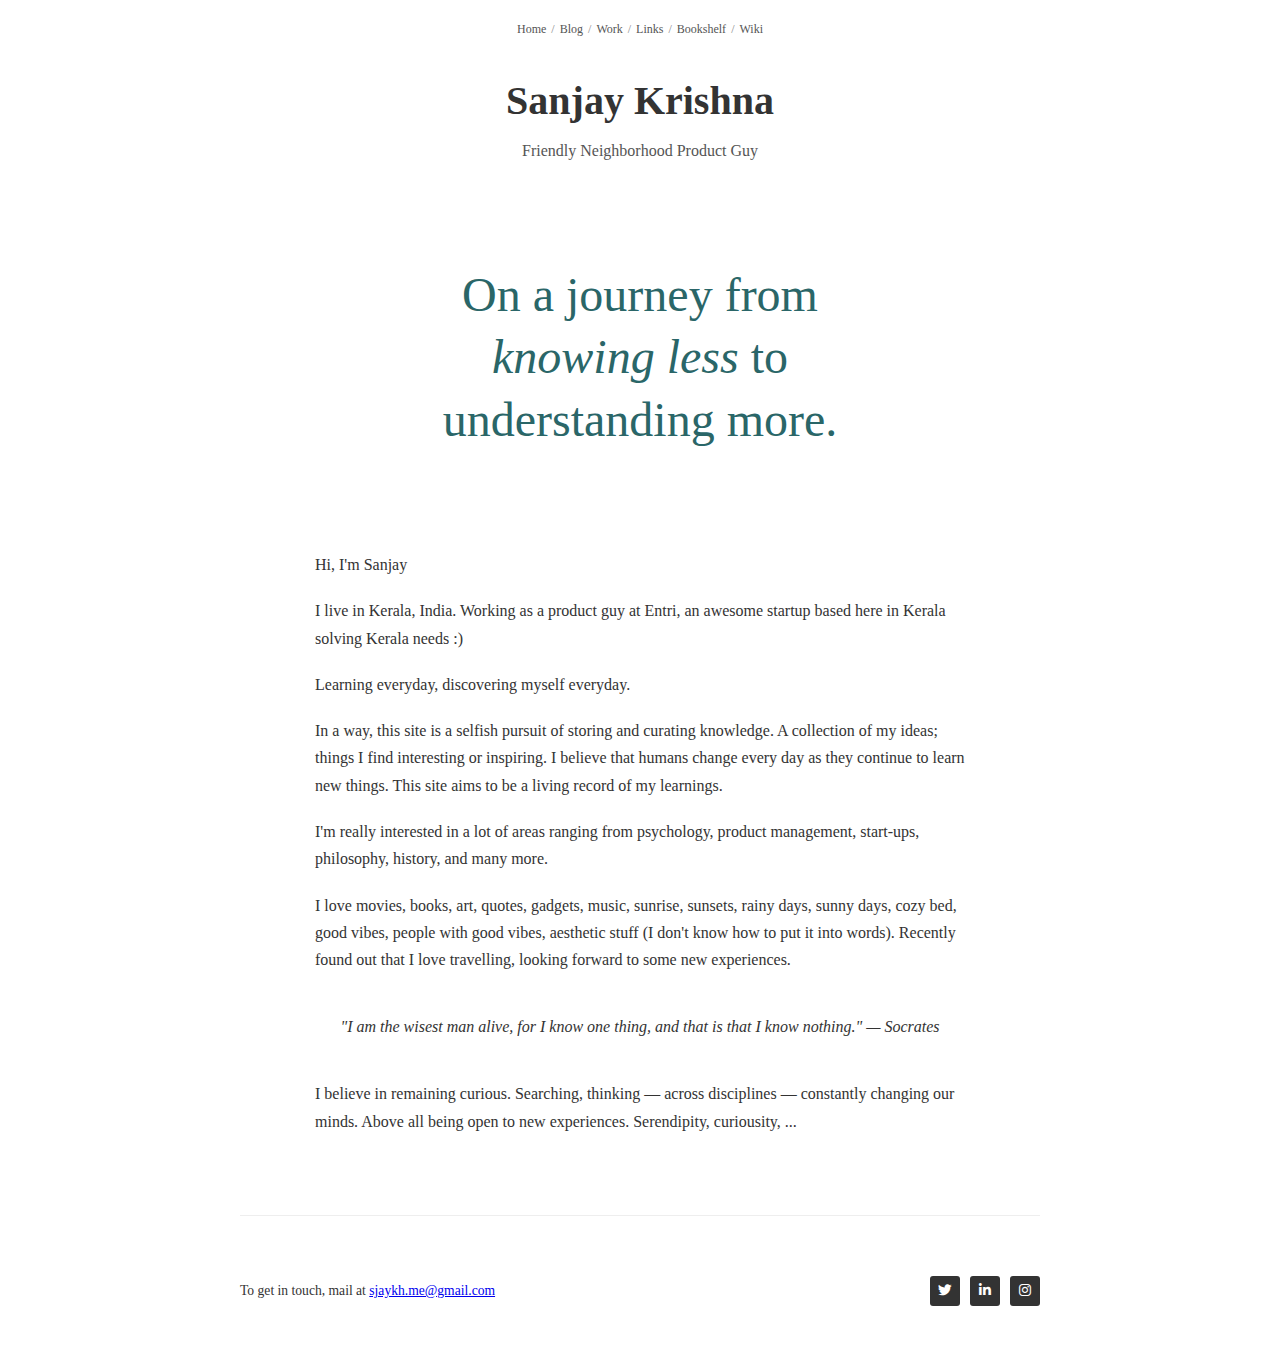
<file: index.html>
<!DOCTYPE html>
<html lang="en">
<head>
    <meta charset="UTF-8">
    <meta name="viewport" content="width=device-width, initial-scale=1.0, maximum-scale=1.0">
    <title>Sanjay Krishna</title>
    
    <!-- Favicon -->
    <link rel="icon" href="images/swirl.svg" type="image/svg+xml">
    <link rel="alternate icon" href="favicon.ico" type="image/x-icon">
    
    <link rel="stylesheet" href="https://cdnjs.cloudflare.com/ajax/libs/font-awesome/6.4.0/css/all.min.css">
    <style>
        body {
            font-family: Georgia, serif;
            line-height: 1.6;
            color: #333;
            max-width: 800px;
            margin: 0 auto;
            padding: 20px;
        }
        
        /* Top navigation */
        .top-nav {
            display: flex;
            justify-content: center;
            gap: 5px;
            margin-bottom: 30px;
            font-size: 0.75rem;
        }
        
        .top-nav a {
            color: #555;
            text-decoration: none;
        }
        
        .top-nav a:hover {
            text-decoration: underline;
        }
        
        .top-nav-separator {
            color: #888;
        }
        
        /* Header styles */
        .site-header {
            text-align: center;
            margin-bottom: 50px;
        }
        
        .site-title {
            font-size: 2.5rem;
            font-weight: bold;
            margin: 0 0 5px 0;
        }
        
        .site-subtitle {
            font-size: 1rem;
            font-weight: normal;
            margin: 0;
            color: #555;
        }
        
        /* Main content styles */
        .main-content {
            margin: 100px 0;
            text-align: center;
        }
        
        .tagline {
            font-size: 3rem;
            line-height: 1.3;
            color: #2a6668;
            margin-bottom: 40px;
            font-weight: normal;
            font-family: Georgia, serif;
        }
        
        .tagline em {
            font-style: italic;
        }
        
        /* Bio section */
        .bio {
            max-width: 650px;
            margin: 80px auto;
            text-align: left;
            font-family: Georgia, serif;
            font-size: 1rem;
            line-height: 1.7;
        }
        
        .bio p {
            margin-bottom: 1.2rem;
        }
        
        .quote {
            font-style: italic;
            max-width: 600px;
            margin: 40px auto;
            text-align: center;
            font-size: 1rem;
        }
        
        .divider {
            border-top: 1px solid #eee;
            margin: 40px 0;
        }
        
        /* Footer and contact */
        .footer {
            display: flex;
            justify-content: space-between;
            align-items: center;
            padding: 20px 0;
            font-size: 0.85rem;
        }
        
        .social-links {
            display: flex;
            gap: 10px;
        }
        
        .social-links a {
            display: inline-flex;
            justify-content: center;
            align-items: center;
            width: 30px;
            height: 30px;
            background: #333;
            color: white;
            border-radius: 3px;
            text-decoration: none;
            font-size: 0.85rem;
        }
        
        @media (max-width: 600px) {
            .top-nav {
                flex-wrap: wrap;
                justify-content: center;
            }
            
            .tagline {
                font-size: 2rem;
            }
            
            .footer {
                flex-direction: column;
                gap: 20px;
                align-items: flex-start;
            }
        }
    </style>
</head>
<body>
    <!-- Top navigation -->
    <nav class="top-nav">
        <a href="index.html">Home</a>
        <span class="top-nav-separator"> / </span>
        <a href="blogs.html">Blog</a>
        <span class="top-nav-separator"> / </span>
        <a href="work.html">Work</a>
        <span class="top-nav-separator"> / </span>
        <a href="links.html">Links</a>
        <span class="top-nav-separator"> / </span>
        <a href="bookshelf.html">Bookshelf</a>
        <span class="top-nav-separator"> / </span>
        <a href="https://wiki.sjaykh.in">Wiki</a>
    </nav>

    <!-- Centered header -->
    <header class="site-header">
        <h1 class="site-title">Sanjay Krishna</h1>
        <h2 class="site-subtitle">Friendly Neighborhood Product Guy</h2>
    </header>

    <main>
        <section class="main-content">
            <h2 class="tagline">On a journey from<br>
                <em>knowing less</em> to<br>
                understanding more.
            </h2>
        </section>

        <section class="bio">
            <p>Hi, I'm Sanjay</p>
            
            <p>I live in Kerala, India. Working as a product guy at Entri, an awesome startup based here in Kerala solving Kerala needs :) </p>
            
            <p>Learning everyday, discovering myself everyday.</p>

            <p>In a way, this site is a selfish pursuit of storing and curating knowledge. A collection of my ideas; things I find interesting or inspiring. I believe that humans change every day as they continue to learn new things. This site aims to be a living record of my learnings.</p>
            
            <p>I'm really interested in a lot of areas ranging from psychology, product management, start-ups, philosophy, history, and many more.</p>
            
            <p>I love movies, books, art, quotes, gadgets, music, sunrise, sunsets, rainy days, sunny days, cozy bed, good vibes, people with good vibes, aesthetic stuff (I don't know how to put it into words). Recently found out that I love travelling, looking forward to some new experiences.</p>
            
            <div class="quote">
                "I am the wisest man alive, for I know one thing, and that is that I know nothing." — Socrates
            </div>
            
            <p>I believe in remaining curious. Searching, thinking — across disciplines — constantly changing our minds. Above all being open to new experiences. Serendipity, curiousity, ...</p>
        </section>
    </main>

    <div class="divider"></div>
    
    <footer class="footer">
        <div>To get in touch, mail at <a href="mailto:sjaykh.me@gmail.com">sjaykh.me@gmail.com</a></div>
        
        <div class="social-links">
            <a href="https://twitter.com/sjaykh" aria-label="Twitter"><i class="fab fa-twitter"></i></a>
            <a href="https://www.linkedin.com/in/sjaykh/" aria-label="LinkedIn"><i class="fab fa-linkedin-in"></i></a>
            <a href="https://www.instagram.com/sjaykh/" aria-label="Instagram"><i class="fab fa-instagram"></i></a>
        </div>
    </footer>

    <script src="js/github-blog-loader.js"></script>
</body>
</html>
</file>
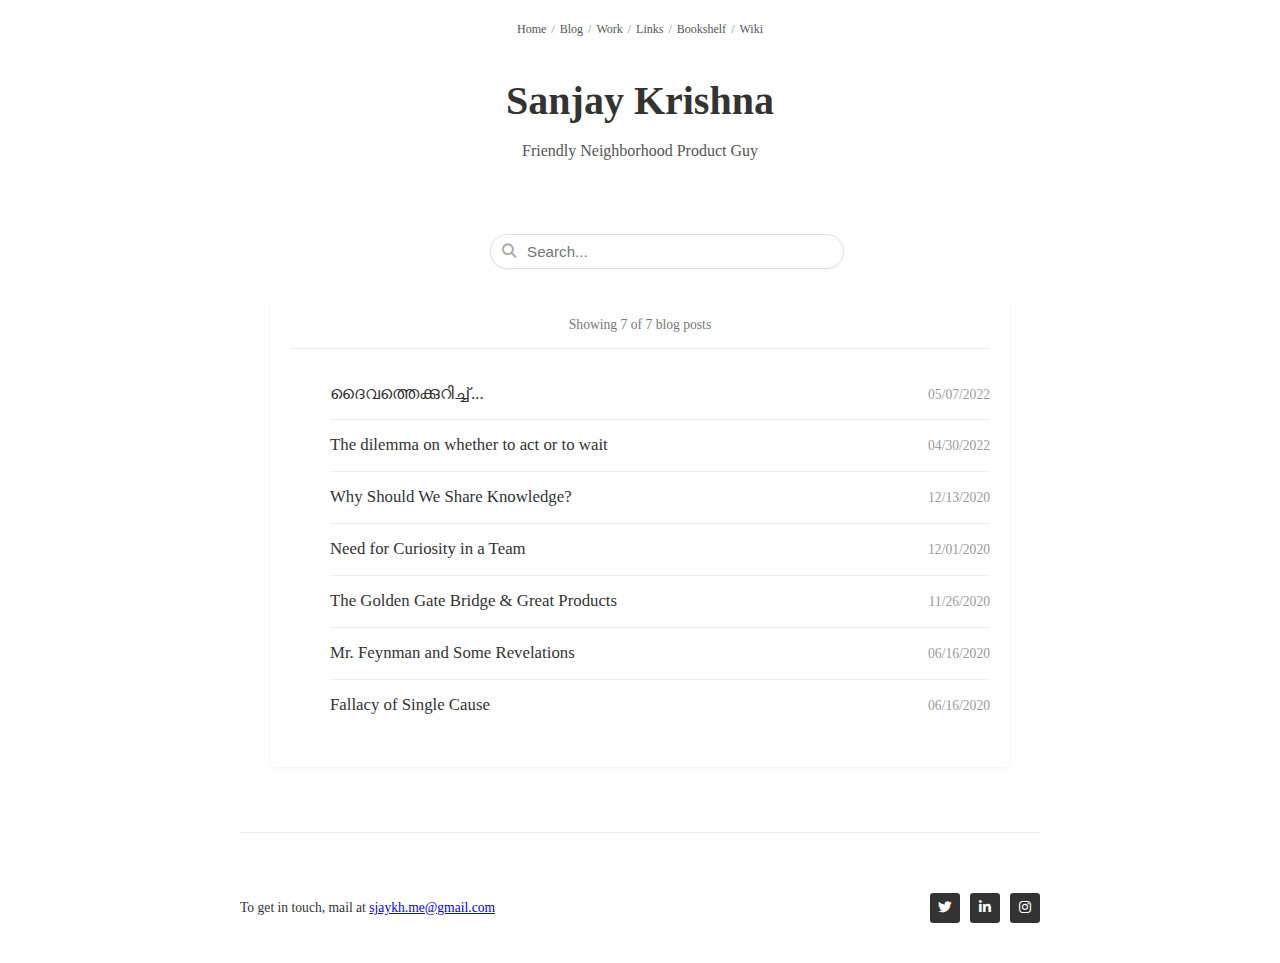
<file: blogs.html>
<!DOCTYPE html>
<html lang="en">
<head>
    <meta charset="UTF-8">
    <meta name="viewport" content="width=device-width, initial-scale=1.0, maximum-scale=1.0">
    <title>Blog - Sanjay Krishna</title>
    
    <!-- Favicon -->
    <link rel="icon" href="images/swirl.svg" type="image/svg+xml">
    <link rel="alternate icon" href="favicon.ico" type="image/x-icon">
    
    <link rel="stylesheet" href="https://cdnjs.cloudflare.com/ajax/libs/font-awesome/6.4.0/css/all.min.css">
    <style>
        body {
            font-family: Georgia, serif;
            line-height: 1.6;
            color: #333;
            max-width: 800px;
            margin: 0 auto;
            padding: 20px;
        }
        
        /* Top navigation */
        .top-nav {
            display: flex;
            justify-content: center;
            gap: 5px;
            margin-bottom: 30px;
            font-size: 0.75rem;
        }
        
        .top-nav a {
            color: #555;
            text-decoration: none;
        }
        
        .top-nav a:hover {
            text-decoration: underline;
        }
        
        .top-nav-separator {
            color: #888;
        }
        
        /* Header styles */
        .site-header {
            text-align: center;
            margin-bottom: 50px;
        }
        
        .site-title {
            font-size: 2.5rem;
            font-weight: bold;
            margin: 0 0 5px 0;
        }
        
        .site-subtitle {
            font-size: 1rem;
            font-weight: normal;
            margin: 0;
            color: #555;
        }
        
        /* Blog content styles */
        .blog-container {
            margin: 40px 0;
        }
        
        .blog-title {
            font-size: 2rem;
            color: #2a6668;
            margin-bottom: 20px;
        }
        
        /* Blog post styles */
        .blog-post {
            margin-bottom: 50px;
        }
        
        .post-title {
            font-size: 1.6rem;
            margin-bottom: 10px;
        }
        
        .post-date {
            color: #777;
            font-size: 0.9rem;
            margin-bottom: 15px;
            font-style: italic;
        }
        
        .post-content {
            margin-top: 15px;
        }
        
        .post-link {
            color: #2a6668;
            text-decoration: none;
        }
        
        .post-link:hover {
            text-decoration: underline;
        }
        
        /* Blog loader container */
        #blog-posts {
            margin-top: 30px;
        }
        
        .divider {
            border-top: 1px solid #eee;
            margin: 40px 0;
        }
        
        /* Footer and contact */
        .footer {
            display: flex;
            justify-content: space-between;
            align-items: center;
            padding: 20px 0;
            font-size: 0.85rem;
        }
        
        .social-links {
            display: flex;
            gap: 10px;
        }
        
        .social-links a {
            display: inline-flex;
            justify-content: center;
            align-items: center;
            width: 30px;
            height: 30px;
            background: #333;
            color: white;
            border-radius: 3px;
            text-decoration: none;
            font-size: 0.85rem;
        }
        
        @media (max-width: 600px) {
            .top-nav {
                flex-wrap: wrap;
                justify-content: center;
            }
            
            .footer {
                flex-direction: column;
                gap: 20px;
                align-items: flex-start;
            }
        }
        .container {
            max-width: 800px;
            margin: 0 auto;
            padding: 0 15px;
        }
        
        /* Search at top */
        .search-container {
            display: flex;
            justify-content: center;
            padding: 20px 0 10px;
            margin-bottom: 15px;
        }

        .search-input-wrapper {
            position: relative;
            width: 300px;
        }

        .search-input-wrapper input {
            width: 100%;
            padding: 8px 16px;
            padding-left: 36px; /* Space for the icon */
            border: 1px solid #e0e0e0;
            border-radius: 20px;
            font-size: 0.95rem;
            background-color: white;
            box-shadow: 0 1px 3px rgba(0,0,0,0.05);
            transition: all 0.2s ease;
        }

        .search-input-wrapper input:focus {
            outline: none;
            border-color: #ff3300;
            box-shadow: 0 2px 5px rgba(52, 152, 219, 0.1);
        }
        
        .search-icon {
            position: absolute;
            left: 12px;
            top: 50%;
            transform: translateY(-50%);
            color: #aaa;
            font-size: 0.9rem;
            z-index: 1;
            pointer-events: none; /* Ensure it doesn't interfere with input */
        }
        
        .search-container.active .search-icon {
            color: #ff3300;
        }
        
        .search-container.active input {
            border-color: #ff3300;
            box-shadow: 0 2px 5px rgba(52, 152, 219, 0.15);
        }
        
        .search-results-info {
            color: #777;
            font-size: 0.9rem;
            text-align: center;
            margin-bottom: 15px;
            font-style: italic;
        }
        
        /* Clean blog listing styles */
        .post-count {
            margin-bottom: 20px;
            color: #777;
            font-size: 0.85rem;
            text-align: center;
            padding-bottom: 12px;
            border-bottom: 1px solid #eee;
        }
        
        .blog-entries {
            max-width: 700px;
            margin: 0 auto;
            background-color: white;
            border-radius: 5px;
            box-shadow: 0 1px 3px rgba(0,0,0,0.05);
            padding: 20px;
        }
        
        .blog-post-list {
            list-style: none;
        }
        
        .blog-post-item {
            padding: 12px 0;
            border-bottom: 1px solid #eee;
            display: flex;
            justify-content: space-between;
            align-items: baseline;
        }
        
        .blog-post-item:last-child {
            border-bottom: none;
        }
        
        .blog-post-title {
            font-size: 1.05rem;
            color: #333;
            text-decoration: none;
            font-weight: 500;
            flex: 1;
            transition: color 0.2s ease;
        }
        
        .blog-post-title:hover {
            color: #ff3300;
        }
        
        .blog-post-date {
            color: #999;
            font-size: 0.85rem;
            margin-left: 15px;
        }
        
        /* Pagination styles */
        .pagination {
            margin-top: 25px;
            display: flex;
            justify-content: center;
            gap: 6px;
        }
        
        .pagination button {
            border: 1px solid #eee;
            background: white;
            padding: 6px 12px;
            cursor: pointer;
            border-radius: 3px;
            font-size: 0.85rem;
            transition: all 0.2s ease;
        }
        
        .pagination button:hover {
            background: #f5f5f5;
            border-color: #ddd;
        }
        
        .pagination button.active {
            background: #ff3300;
            color: white;
            border-color: #ff3300;
            font-weight: 500;
        }
        
        /* Loading indicator */
        .loading {
            text-align: center;
            padding: 30px;
            color: #777;
        }

        /* Error and empty state styles */
        .error, .empty-state {
            text-align: center;
            padding: 40px 20px;
            color: #666;
        }

        .error {
            background-color: #fff8f8;
            border: 1px solid #fee;
            border-radius: 5px;
        }

        .error p {
            margin-bottom: 10px;
        }

        .error .hint {
            font-size: 0.9rem;
            color: #999;
            max-width: 600px;
            margin: 0 auto;
        }

        .empty-state {
            display: flex;
            flex-direction: column;
            align-items: center;
            justify-content: center;
        }

        .empty-state i {
            font-size: 3rem;
            color: #ddd;
            margin-bottom: 15px;
        }

        .empty-state p {
            font-size: 1.1rem;
            margin-bottom: 10px;
        }

        .empty-state .hint {
            font-size: 0.9rem;
            color: #999;
            max-width: 400px;
        }

        /* Debug section styles */
        .debug-section {
            margin-top: 20px;
            background-color: #f5f5f5;
            border: 1px solid #ddd;
            border-radius: 5px;
            padding: 20px;
            font-family: monospace;
            font-size: 0.85rem;
            color: #333;
            max-height: 300px;
            overflow: auto;
        }

        .debug-section h3 {
            margin-bottom: 10px;
            font-size: 1rem;
            font-weight: bold;
        }

        .debug-section pre {
            white-space: pre-wrap;
            word-break: break-all;
        }

        .debug-section .debug-log {
            margin-bottom: 5px;
            padding: 5px;
            border-bottom: 1px solid #eee;
        }

        .debug-section .error-log {
            color: #d33;
            background-color: #fff8f8;
        }
        
        /* Responsive adjustments */
        @media (max-width: 600px) {
            .blog-post-item {
                flex-direction: column;
                gap: 3px;
            }
            
            .blog-post-date {
                margin-left: 0;
                font-size: 0.75rem;
            }
            
            .search-input-wrapper input {
                width: 100%;
            }
            .search-icon {
                left: 20px;
            }
        }
    </style>
</head>
<body>
    <!-- Top navigation -->
    <nav class="top-nav">
        <a href="index.html">Home</a>
        <span class="top-nav-separator"> / </span>
        <a href="blogs.html">Blog</a>
        <span class="top-nav-separator"> / </span>
        <a href="work.html">Work</a>
        <span class="top-nav-separator"> / </span>
        <a href="links.html">Links</a>
        <span class="top-nav-separator"> / </span>
        <a href="bookshelf.html">Bookshelf</a>
        <span class="top-nav-separator"> / </span>
        <a href="wiki.sjaykh.in">Wiki</a>
    </nav>

    <!-- Centered header -->
    <header class="site-header">
        <h1 class="site-title">Sanjay Krishna</h1>
        <h2 class="site-subtitle">Friendly Neighborhood Product Guy</h2>
    </header>

    <main class="blog-container">
        <div class="container" style="margin-top: 30px;">
            <div class="search-container">
                <div class="search-input-wrapper">
                    <i class="fas fa-search search-icon"></i>
                    <input type="text" id="search-input" placeholder="Search...">
                </div>
            </div>
            
            <div id="blog-entries" class="blog-entries">
                <div class="loading">Loading blogs...</div>
            </div>
            
            <div id="pagination" class="pagination">
                <!-- Pagination buttons will be added here dynamically -->
            </div>
        </div>
    </main>

    <div class="divider"></div>
    
    <footer class="footer">
        <div>To get in touch, mail at <a href="mailto:sjaykh.me@gmail.com">sjaykh.me@gmail.com</a></div>
        
        <div class="social-links">
            <a href="https://twitter.com/sjaykh" aria-label="Twitter"><i class="fab fa-twitter"></i></a>
            <a href="https://www.linkedin.com/in/sjaykh/" aria-label="LinkedIn"><i class="fab fa-linkedin-in"></i></a>
            <a href="https://www.instagram.com/sjaykh/" aria-label="Instagram"><i class="fab fa-instagram"></i></a>
        </div>
    </footer>

    <script src="js/github-blog-loader.js"></script>
    <script>
        // Blog posts data - will be populated from blogs folder
        let allPosts = [];
        // Create a blog loader instance
        const blogLoader = new LocalBlogLoader('blogs');
    
        // Variables for pagination
        const postsPerPage = 20;
        let currentPage = 1;
    
        // Initialize the blog listing page
        document.addEventListener('DOMContentLoaded', function() {
            const blogContainer = document.getElementById('blog-entries');
            
            if (blogContainer) {
                loadBlogPosts();
            } else {
                console.error('Could not find blog-entries element!');
            }
            
            // Set up pagination container
            const paginationContainer = document.getElementById('pagination');
            if (!paginationContainer) {
                console.log('No pagination container found');
            }
            
            // Set up search functionality
            const searchInput = document.getElementById('search-input');
            if (searchInput) {
                searchInput.addEventListener('input', handleSearch);
            } else {
                console.error('Could not find search-input element!');
            }
        });
    
        // Load blog posts
        async function loadBlogPosts() {
            const blogContainer = document.getElementById('blog-entries');
            
            try {
                // Clear any existing content and show loading
                blogContainer.innerHTML = '<div class="loading">Loading blogs...</div>';
                
                // Fetch blog posts from the blogs folder
                allPosts = await blogLoader.fetchBlogPosts();
                
                console.log(`Loaded ${allPosts.length} blog posts from the directory`);
                
                // Sort posts by date in descending order (newest first)
                allPosts.sort((a, b) => {
                    const dateA = new Date(a.date);
                    const dateB = new Date(b.date);
                    
                    // Handle invalid dates
                    if (isNaN(dateA.getTime()) && isNaN(dateB.getTime())) return 0;
                    if (isNaN(dateA.getTime())) return 1;
                    if (isNaN(dateB.getTime())) return -1;
                    
                    return dateB - dateA;
                });
                
                
                // Display the posts for the current page
                displayBlogs();
                
                // Set up pagination if needed
                if (allPosts.length > postsPerPage) {
                    setupPagination();
                }
                
                // Show debug info if no posts were found
                if (allPosts.length === 0) {
                    addDebugInfo(blogContainer);
                }
            } catch (error) {
                console.error('Error loading blog posts:', error);
                blogContainer.innerHTML = `
                    <div class="error">
                        <p>Error loading blog posts</p>
                        <p class="hint">${error.message || 'Check the console for more details.'}</p>
                    </div>
                `;
                
                // Add debug info when there's an error
                addDebugInfo(blogContainer);
            }
        }
    
        // Display posts for the current page
        function displayBlogs(filteredPosts = null) {
            const blogContainer = document.getElementById('blog-entries');
            
            if (!blogContainer) {
                console.error('Cannot display posts - blog-entries element not found!');
                return;
            }
            
            blogContainer.innerHTML = '';
            
            // Use either filtered posts or all posts
            const postsToUse = filteredPosts || allPosts;
            
            // If no posts are found
            if (postsToUse.length === 0) {
                console.warn('No posts found to display');
                blogContainer.innerHTML = `
                    <div class="empty-state">
                        <i class="far fa-file-alt"></i>
                        <p>No blog posts found.</p>
                        <div class="hint">Check back soon for new content!</div>
                    </div>
                `;
                return;
            }
            
            // Calculate start and end index for current page
            const startIndex = (currentPage - 1) * postsPerPage;
            const endIndex = Math.min(startIndex + postsPerPage, postsToUse.length);
            const postsToShow = postsToUse.slice(startIndex, endIndex);
            
            // Display post count
            const totalPostsDiv = document.createElement('div');
            totalPostsDiv.className = 'post-count';
            totalPostsDiv.innerHTML = `Showing ${postsToShow.length} of ${postsToUse.length} blog posts`;
            blogContainer.appendChild(totalPostsDiv);
            
            // Create a list for blog posts
            const blogList = document.createElement('ul');
            blogList.className = 'blog-post-list';
            
            // Loop through the posts for current page
            for (let i = 0; i < postsToShow.length; i++) {
                const post = postsToShow[i];
                
                // Create list item
                const listItem = document.createElement('li');
                listItem.className = 'blog-post-item';
                
                // Format date properly
                const postDate = new Date(post.date);
                const formattedDate = isNaN(postDate.getTime()) 
                    ? post.date 
                    : postDate.toLocaleDateString('en-US', {
                        day: '2-digit',
                        month: '2-digit',
                        year: 'numeric'
                      });
                
                // Create title link
                const titleLink = document.createElement('a');
                titleLink.href = `blog.html?slug=${post.slug}`;
                titleLink.className = 'blog-post-title';
                titleLink.textContent = post.title;
                
                // Create date span
                const dateSpan = document.createElement('span');
                dateSpan.className = 'blog-post-date';
                dateSpan.textContent = formattedDate;
                
                // Add elements to list item
                listItem.appendChild(titleLink);
                listItem.appendChild(dateSpan);
                
                // Add list item to blog list
                blogList.appendChild(listItem);
            }
            
            // Add the blog list to container
            blogContainer.appendChild(blogList);
        }
    
        // Search functionality
        function handleSearch() {
            const searchInput = document.getElementById('search-input');
            const searchTerm = searchInput.value.toLowerCase().trim();
            const searchContainer = document.querySelector('.search-container');
            
            // Reset to first page when searching
            currentPage = 1;
            
            // Toggle active class on search container
            if (searchTerm) {
                searchContainer.classList.add('active');
            } else {
                searchContainer.classList.remove('active');
            }
            
            // Remove any existing search results info
            const existingSearchInfo = document.querySelectorAll('.search-results-info');
            existingSearchInfo.forEach(info => info.remove());
            
            if (!searchTerm) {
                // If search is empty, show all posts
                displayBlogs();
                setupPagination();
                return;
            }
            
            
            // Filter posts based on search term
            const filteredPosts = allPosts.filter(post => {
                const titleMatch = post.title.toLowerCase().includes(searchTerm);
                const excerptMatch = post.excerpt && post.excerpt.toLowerCase().includes(searchTerm);
                const authorMatch = post.author && post.author.toLowerCase().includes(searchTerm);
                
                return titleMatch || excerptMatch || authorMatch;
            });
            
            
            // Display filtered posts
            displayBlogs(filteredPosts);
            
            // Add search results info
            const blogContainer = document.getElementById('blog-entries');
            const searchInfo = document.createElement('div');
            searchInfo.className = 'search-results-info';
            
            if (filteredPosts.length === 0) {
                searchInfo.textContent = `No results found for "${searchTerm}"`;
            } else if (filteredPosts.length === 1) {
                searchInfo.textContent = `Found 1 result for "${searchTerm}"`;
            } else {
                searchInfo.textContent = `Found ${filteredPosts.length} results for "${searchTerm}"`;
            }
            
            // Insert after the search container
            searchContainer.parentNode.insertBefore(searchInfo, searchContainer.nextSibling);
            
            // Update pagination if needed
            if (filteredPosts.length > postsPerPage) {
                setupPagination(filteredPosts);
            } else {
                // Hide pagination for small result sets
                const paginationContainer = document.getElementById('pagination');
                if (paginationContainer) {
                    paginationContainer.innerHTML = '';
                }
            }
        }
    
        // Set up pagination
        function setupPagination(postsToUse = null) {
            const paginationContainer = document.getElementById('pagination');
            if (!paginationContainer) return;
            
            const posts = postsToUse || allPosts;
            
            paginationContainer.innerHTML = '';
            
            const totalPages = Math.ceil(posts.length / postsPerPage);
            
            // Only show pagination if we have more than one page
            if (totalPages <= 1) return;
            
            // Previous button
            if (currentPage > 1) {
                const prevButton = document.createElement('button');
                prevButton.textContent = 'Previous';
                prevButton.addEventListener('click', () => {
                    currentPage--;
                    displayBlogs(postsToUse);
                    setupPagination(postsToUse);
                });
                paginationContainer.appendChild(prevButton);
            }
            
            // Page numbers
            for (let i = 1; i <= totalPages; i++) {
                const pageButton = document.createElement('button');
                pageButton.textContent = i;
                if (i === currentPage) {
                    pageButton.classList.add('active');
                }
                
                pageButton.addEventListener('click', () => {
                    currentPage = i;
                    displayBlogs(postsToUse);
                    setupPagination(postsToUse);
                });
                
                paginationContainer.appendChild(pageButton);
            }
            
            // Next button
            if (currentPage < totalPages) {
                const nextButton = document.createElement('button');
                nextButton.textContent = 'Next';
                nextButton.addEventListener('click', () => {
                    currentPage++;
                    displayBlogs(postsToUse);
                    setupPagination(postsToUse);
                });
                paginationContainer.appendChild(nextButton);
            }
        }
    
        // Add debugging information to help troubleshoot blog loading issues
        function addDebugInfo(container) {
            // Create debug section
            const debugSection = document.createElement('div');
            debugSection.className = 'debug-section';
            debugSection.innerHTML = `
                <h3>Debugging Information</h3>
                <div class="debug-log">Current URL: ${window.location.href}</div>
                <div class="debug-log">Blogs path: ${blogLoader.path}</div>
                <div class="debug-log">Files in blogs directory: <span id="blog-files">Checking...</span></div>
                <div class="debug-log">Available blog loaders: ${window.LocalBlogLoader ? 'LocalBlogLoader' : 'None'}, 
                    ${window.GitHubBlogLoader ? 'GitHubBlogLoader' : 'None'}</div>
            `;
            
            container.appendChild(debugSection);
            
            // Try to check actual blog files
            try {
                fetch('js/github-blog-loader.js')
                    .then(response => {
                        const filesSpan = document.getElementById('blog-files');
                        if (response.ok) {
                            filesSpan.textContent = 'Blog loader script found';
                        } else {
                            filesSpan.textContent = 'Blog loader script not found';
                            filesSpan.classList.add('error-log');
                        }
                    })
                    .catch(err => {
                        const filesSpan = document.getElementById('blog-files');
                        filesSpan.textContent = `Error checking files: ${err.message}`;
                        filesSpan.classList.add('error-log');
                    });
            } catch (e) {
                console.error('Error in debug section:', e);
            }
        }
        </script>
</body>
</html>
</file>
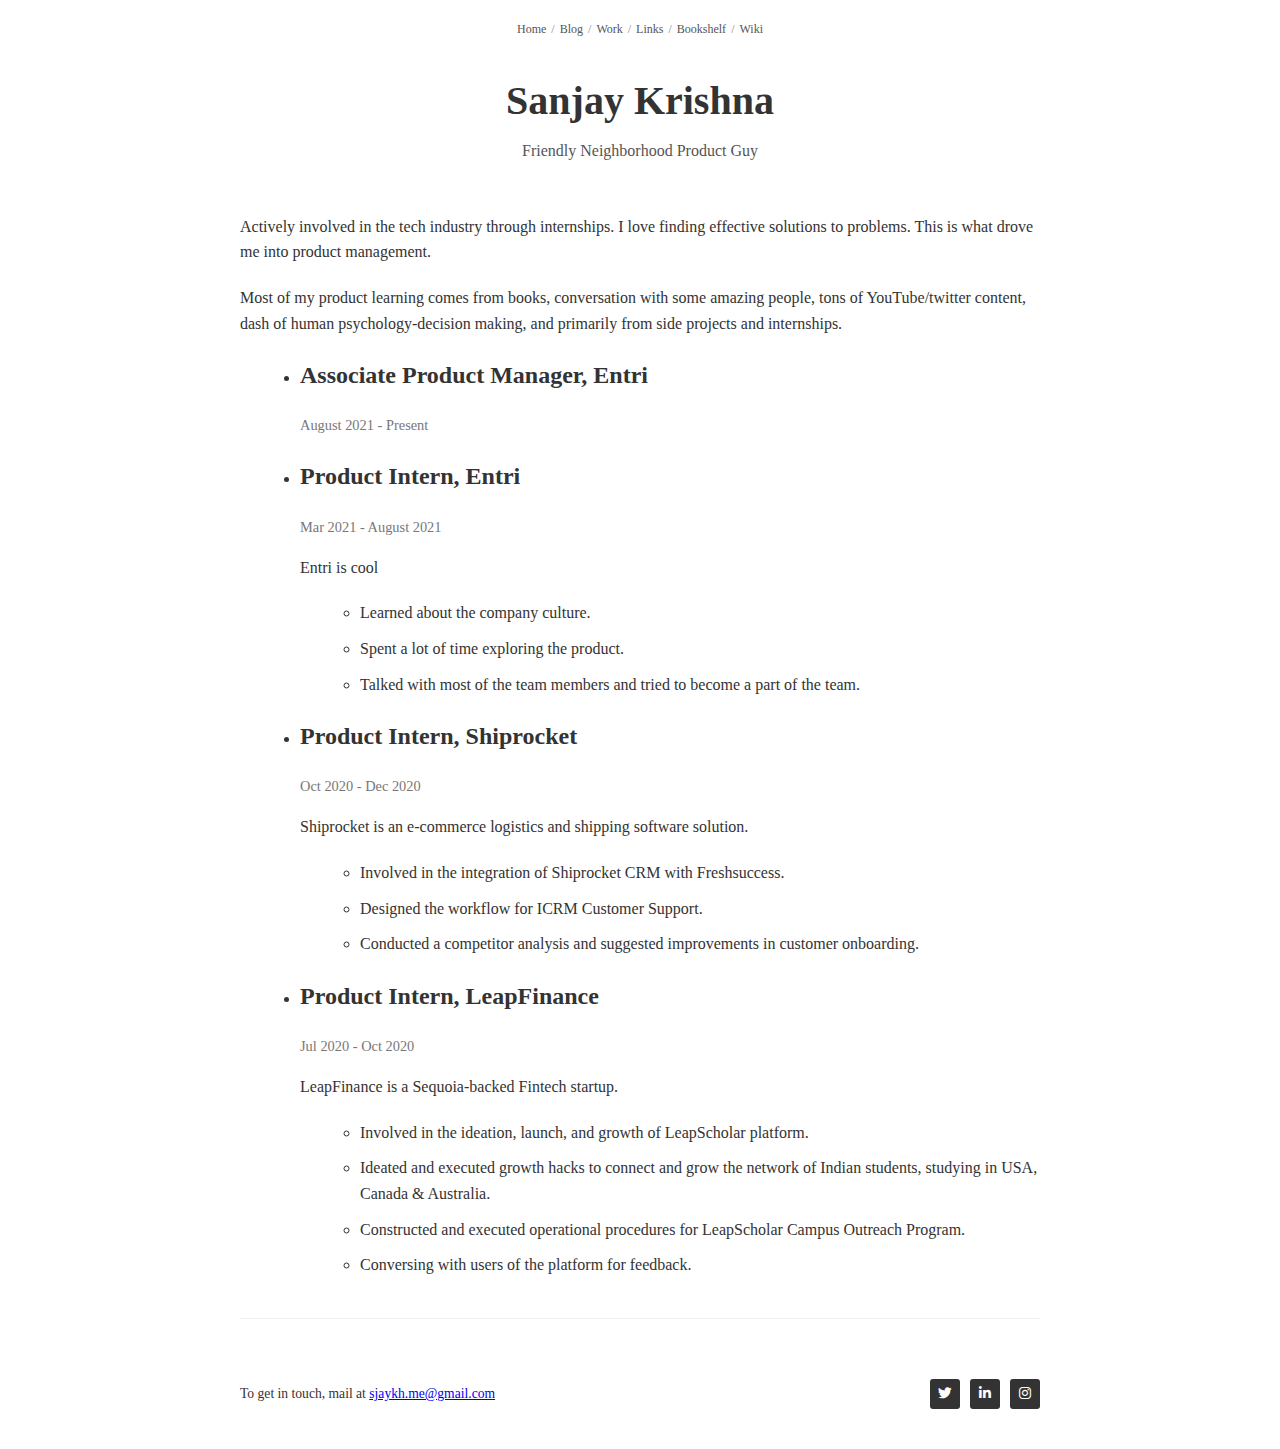
<file: work.html>
<!DOCTYPE html>
<html lang="en">
<head>
    <meta charset="UTF-8">
    <meta name="viewport" content="width=device-width, initial-scale=1.0, maximum-scale=1.0">
    <title>Work - Sanjay Krishna</title>
    
    <!-- Favicon -->
    <link rel="icon" href="images/swirl.svg" type="image/svg+xml">
    <link rel="alternate icon" href="favicon.ico" type="image/x-icon">
    
    <link rel="stylesheet" href="https://cdnjs.cloudflare.com/ajax/libs/font-awesome/6.4.0/css/all.min.css">
    <style>
        body {
            font-family: Georgia, serif;
            line-height: 1.6;
            color: #333;
            max-width: 800px;
            margin: 0 auto;
            padding: 20px;
        }
        
        /* Top navigation */
        .top-nav {
            display: flex;
            justify-content: center;
            gap: 5px;
            margin-bottom: 30px;
            font-size: 0.75rem;
        }
        
        .top-nav a {
            color: #555;
            text-decoration: none;
        }
        
        .top-nav a:hover {
            text-decoration: underline;
        }
        
        .top-nav-separator {
            color: #888;
        }
        
        /* Header styles */
        .site-header {
            text-align: center;
            margin-bottom: 50px;
        }
        
        .site-title {
            font-size: 2.5rem;
            font-weight: bold;
            margin: 0 0 5px 0;
        }
        
        .site-subtitle {
            font-size: 1rem;
            font-weight: normal;
            margin: 0;
            color: #555;
        }
        
        /* Main content styles */
        .main-content {
            margin: 40px 0;
        }
        
        /* Work content styles */
        .work-content p {
            margin-bottom: 20px;
        }
        
        .work-content ul {
            margin-left: 20px;
            margin-bottom: 20px;
        }
        
        .work-content li {
            margin-bottom: 10px;
        }
        
        .work-item {
            margin-bottom: 30px;
        }
        
        .work-item h2 {
            font-size: 1.3rem;
            margin-bottom: 5px;
        }
        
        .work-date {
            color: #777;
            font-size: 0.9rem;
            margin-bottom: 10px;
        }
        
        /* Divider */
        .divider {
            border-top: 1px solid #eee;
            margin: 40px 0;
        }
        
        /* Footer */
        .footer {
            display: flex;
            justify-content: space-between;
            align-items: center;
            padding: 20px 0;
            font-size: 0.85rem;
        }
        
        .social-links {
            display: flex;
            gap: 10px;
        }
        
        .social-links a {
            display: inline-flex;
            justify-content: center;
            align-items: center;
            width: 30px;
            height: 30px;
            background: #333;
            color: white;
            border-radius: 3px;
            text-decoration: none;
            font-size: 0.85rem;
        }
        
        @media (max-width: 600px) {
            .top-nav {
                flex-wrap: wrap;
                justify-content: center;
            }
            
            .footer {
                flex-direction: column;
                gap: 20px;
                align-items: flex-start;
            }
        }
    </style>
</head>
<body>
    <!-- Top navigation -->
    <nav class="top-nav">
        <a href="index.html">Home</a>
        <span class="top-nav-separator"> / </span>
        <a href="blogs.html">Blog</a>
        <span class="top-nav-separator"> / </span>
        <a href="work.html">Work</a>
        <span class="top-nav-separator"> / </span>
        <a href="links.html">Links</a>
        <span class="top-nav-separator"> / </span>
        <a href="bookshelf.html">Bookshelf</a>
        <span class="top-nav-separator"> / </span>
        <a href="wiki.sjaykh.in">Wiki</a>
    </nav>

    <!-- Centered header -->
    <header class="site-header">
        <h1 class="site-title">Sanjay Krishna</h1>
        <h2 class="site-subtitle">Friendly Neighborhood Product Guy</h2>
    </header>

    <main class="main-content">
        <div class="work-content">
            <p>Actively involved in the tech industry through internships. I love finding effective solutions to problems. This is what drove me into product management.</p>
            
            <p>Most of my product learning comes from books, conversation with some amazing people, tons of YouTube/twitter content, dash of human psychology-decision making, and primarily from side projects and internships.</p>
            
            <ul>
                <li>
                    <h2>Associate Product Manager, Entri</h2>
                    <div class="work-date">August 2021 - Present</div>
                </li>
                
                <li>
                    <h2>Product Intern, Entri</h2>
                    <div class="work-date">Mar 2021 - August 2021</div>
                    <p>Entri is cool</p>
                    <ul>
                        <li>Learned about the company culture.</li>
                        <li>Spent a lot of time exploring the product.</li>
                        <li>Talked with most of the team members and tried to become a part of the team.</li>
                    </ul>
                </li>
                
                <li>
                    <h2>Product Intern, Shiprocket</h2>
                    <div class="work-date">Oct 2020 - Dec 2020</div>
                    <p>Shiprocket is an e-commerce logistics and shipping software solution.</p>
                    <ul>
                        <li>Involved in the integration of Shiprocket CRM with Freshsuccess.</li>
                        <li>Designed the workflow for ICRM Customer Support.</li>
                        <li>Conducted a competitor analysis and suggested improvements in customer onboarding.</li>
                    </ul>
                </li>
                
                <li>
                    <h2>Product Intern, LeapFinance</h2>
                    <div class="work-date">Jul 2020 - Oct 2020</div>
                    <p>LeapFinance is a Sequoia-backed Fintech startup.</p>
                    <ul>
                        <li>Involved in the ideation, launch, and growth of LeapScholar platform.</li>
                        <li>Ideated and executed growth hacks to connect and grow the network of Indian students, studying in USA, Canada & Australia.</li>
                        <li>Constructed and executed operational procedures for LeapScholar Campus Outreach Program.</li>
                        <li>Conversing with users of the platform for feedback.</li>
                    </ul>
                </li>
            </ul>
        </div>
    </main>

    <div class="divider"></div>
    
    <footer class="footer">
        <div>To get in touch, mail at <a href="mailto:sjaykh.me@gmail.com">sjaykh.me@gmail.com</a></div>
        
        <div class="social-links">
            <a href="https://twitter.com/sjaykh" aria-label="Twitter"><i class="fab fa-twitter"></i></a>
            <a href="https://www.linkedin.com/in/sjaykh/" aria-label="LinkedIn"><i class="fab fa-linkedin-in"></i></a>
            <a href="https://www.instagram.com/sjaykh/" aria-label="Instagram"><i class="fab fa-instagram"></i></a>
        </div>
    </footer>
</body>
</html>
</file>
